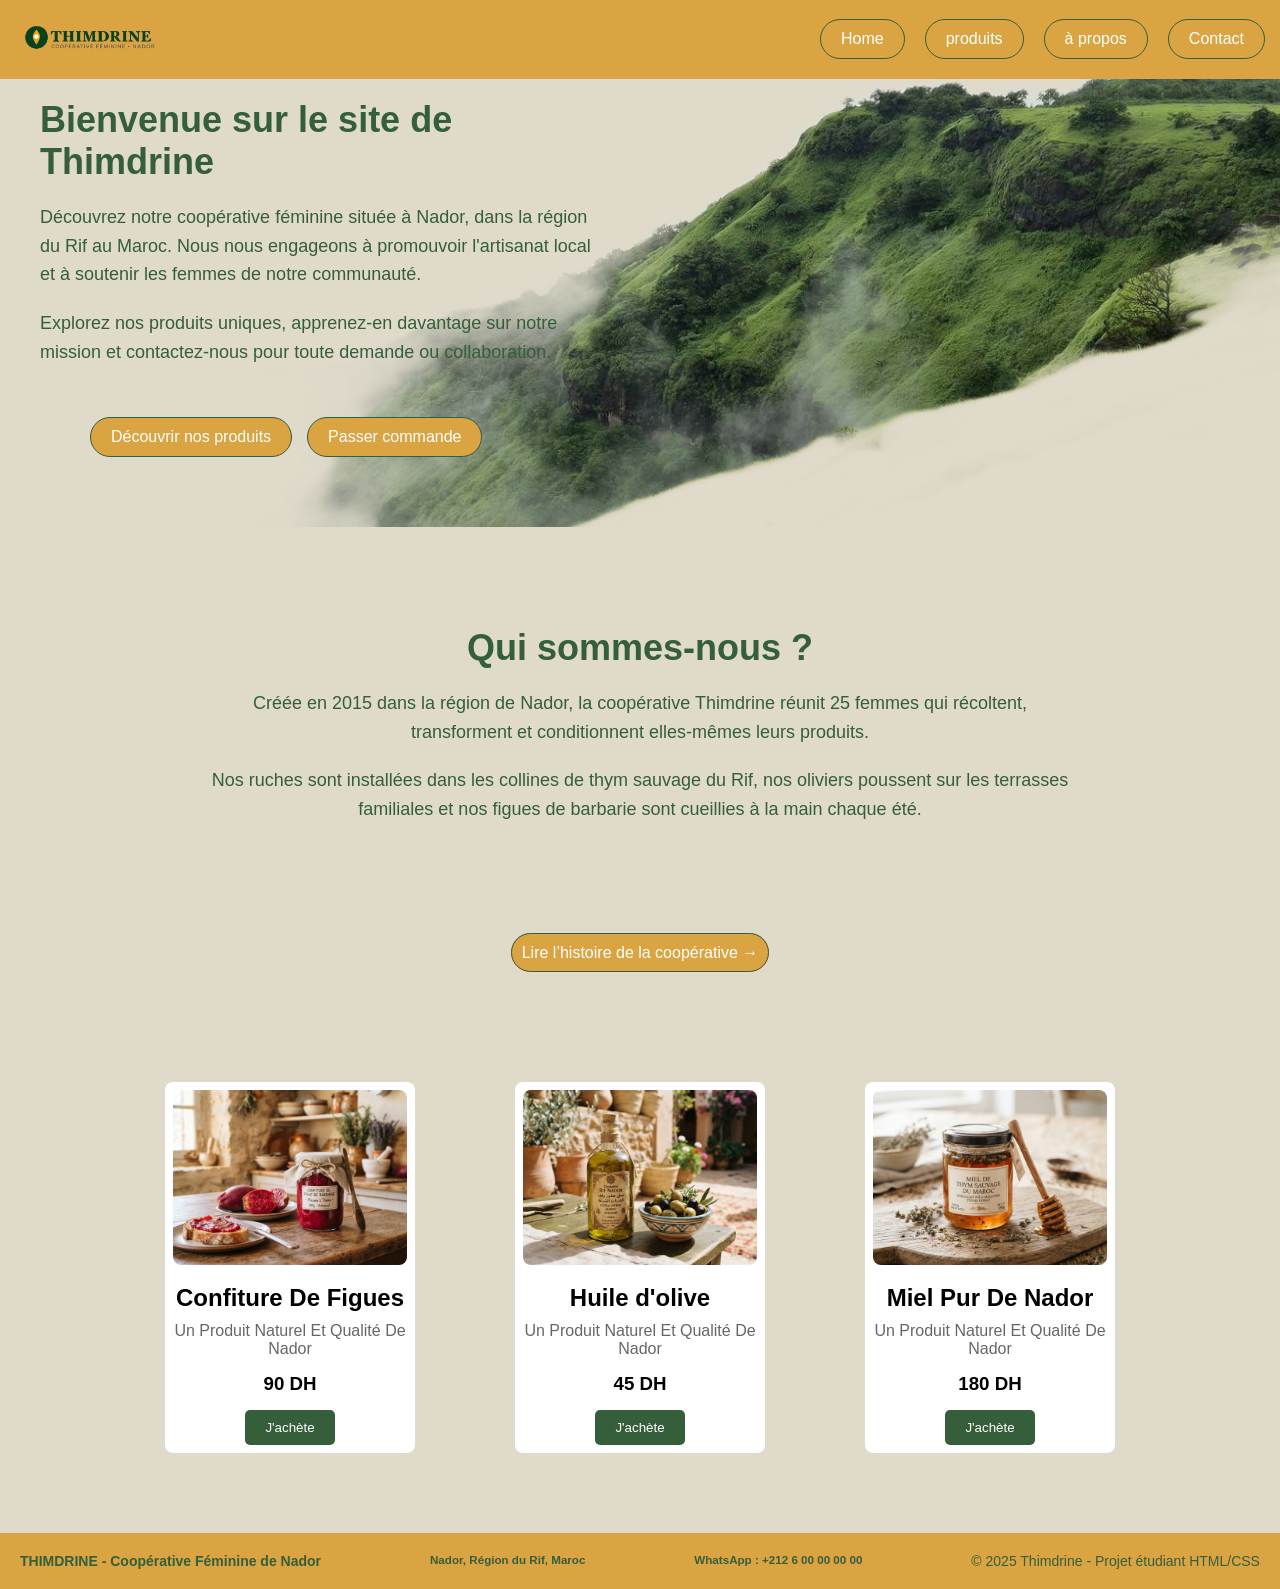
<file: index.html>
<!DOCTYPE html>
<html lang="en">

<head>
    <meta charset="UTF-8">
    <meta name="viewport" content="width=device-width, initial-scale=1.0">
    <title>Thimdrine — Coopérative du Rif</title>
    <link rel="stylesheet" href="style.css">
</head>

<body>
    <header>
        <div class="logo">
            <img src="logo.png" alt="logo">
            </a>
        </div>
        <nav class="menu">
            <ul>
                <a href="index.html">Home</a>
                <a href="produits.html">produits</a>
                <a href="apropos.html">à propos </a>
                <a href="contact.html">Contact</a>
            </ul>
        </nav>
    </header>

    <div class="container">
        <div class="content-text">
            <h1>Bienvenue sur le site de Thimdrine</h1>
            <p>Découvrez notre coopérative féminine située à Nador, dans la région du Rif au Maroc. Nous nous engageons
                à promouvoir l'artisanat local et à soutenir les femmes de notre communauté.</p>
            <p>Explorez nos produits uniques, apprenez-en davantage sur notre mission et contactez-nous pour toute
                demande ou collaboration.</p>
            <div class="buttons">
                <a href="produits.html" class="p_rodact">Découvrir nos produits</a>
                <a href="contact.html" class="p_rodact">Passer commande</a>
            </div>
        </div>
        <div class="img-container">
        </div>
    </div>
    <div class="about-section">
        <h1>Qui sommes-nous ?</h1>
        <p>Créée en 2015 dans la région de Nador, la coopérative Thimdrine réunit 25 femmes qui récoltent,<br>
            transforment et conditionnent elles-mêmes leurs produits.</p>
        <p>Nos ruches sont installées dans les collines de thym sauvage du Rif, nos oliviers poussent sur les terrasses
            <br> familiales et nos figues de barbarie sont cueillies à la main chaque été.
        </p>
    </div>
    <div class="history">
        <a href="apropos.html" class="history-link">
            Lire l’histoire de la coopérative <span aria-hidden="true">→</span>
        </a>
    </div>
    <main class="products">
        <div class="product">
            <img src="img2.png" alt="Product 1">
            <h2>Confiture De Figues</h2>
            <p>Un Produit Naturel Et Qualité De Nador</p>
            <h3>90 DH</h3>
            <button>J'achète</button>
        </div>
        <div class="product">
            <img src="img3.png" alt="Product 1">
            <h2>Huile d'olive</h2>
            <p>Un Produit Naturel Et Qualité De Nador</p>
            <h3>45 DH</h3>
            <button>J'achète</button>
        </div>
        <div class="product">
            <img src="img4.png" alt="Product 1">
            <h2>Miel Pur De Nador</h2>
            <p>Un Produit Naturel Et Qualité De Nador</p>
            <h3>180 DH</h3>
            <button>J'achète</button>
        </div>
    </main>

    <footer>
        <h4>THIMDRINE - Coopérative Féminine de Nador</h4>
        <h5>Nador, Région du Rif, Maroc</h5>
        <h5>WhatsApp : +212 6 00 00 00 00</h5>
        <p> © 2025 Thimdrine - Projet étudiant HTML/CSS</p>

    </footer>

</body>

</html>
</file>
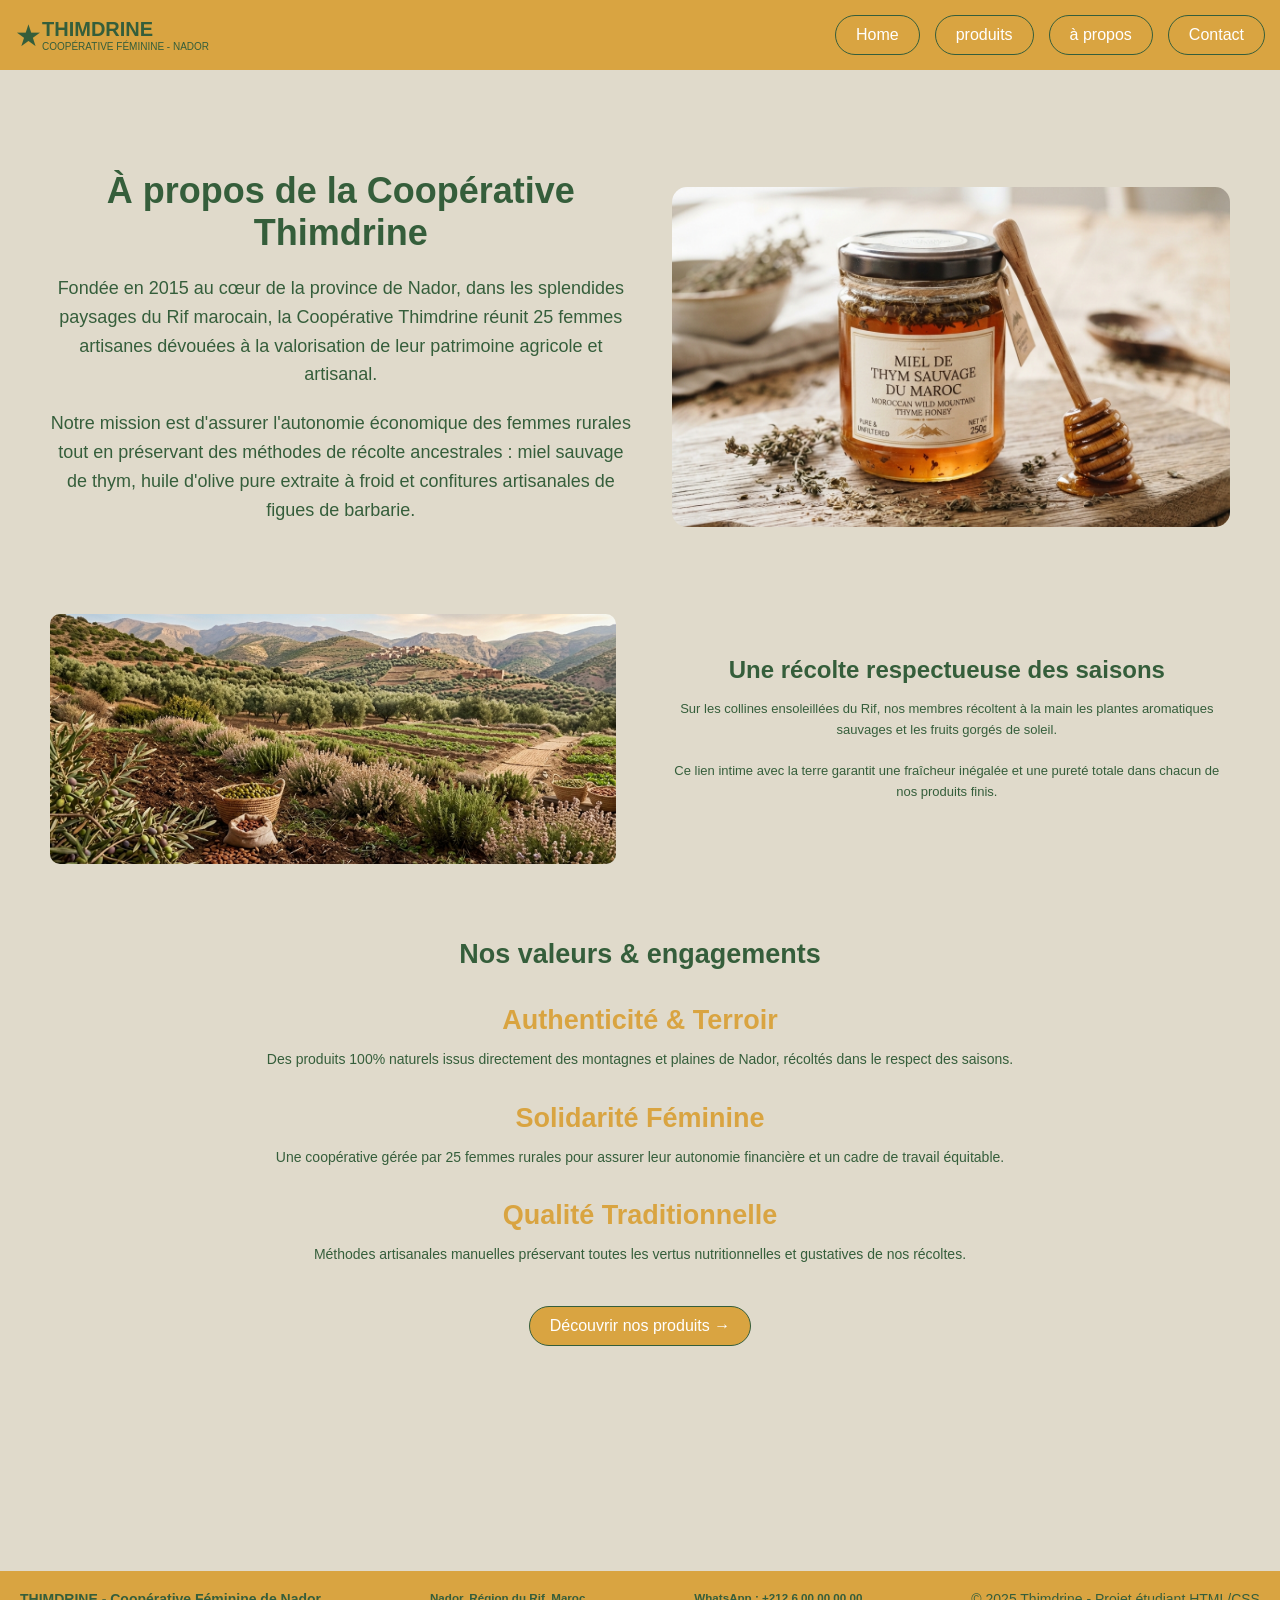
<file: apropos.html>
<!DOCTYPE html>
<html lang="fr">
<head>
    <meta charset="UTF-8">
    <meta name="viewport" content="width=device-width, initial-scale=1.0">
    <title>À propos - Thimdrine</title>
    <link rel="stylesheet" href="apropos.css">
</head>
<body>
    <header>
        <a href="index.html" class="logo">
            <span>★</span>
            <div>
                <h2>THIMDRINE</h2>
                <p>COOPÉRATIVE FÉMININE - NADOR</p>
            </div>
        </a>
        <nav class="menu">
            <a href="index.html">Home</a>
            <a href="produits.html">produits</a>
            <a href="apropos.html">à propos</a>
            <a href="contact.html">Contact</a>
        </nav>
    </header>
    <main>
        <div class="about-section">
            <div class="about-top">
                <div class="about-text">
                    <h1>À propos de la Coopérative Thimdrine</h1>
                    <p>
                        Fondée en 2015 au cœur de la province de Nador,
                        dans les splendides paysages du Rif marocain,
                        la Coopérative Thimdrine réunit 25 femmes
                        artisanes dévouées à la valorisation de leur
                        patrimoine agricole et artisanal.
                    </p>
                    <p>
                        Notre mission est d'assurer l'autonomie économique
                        des femmes rurales tout en préservant des méthodes
                        de récolte ancestrales : miel sauvage de thym,
                        huile d'olive pure extraite à froid et confitures
                        artisanales de figues de barbarie.
                    </p>
                </div>
                <img src="img4.png" alt="Pot de miel Thimdrine">
            </div>
            <div class="about-bottom">
                <img src="view natural.jpg" alt="Récolte des produits du Rif">
                <div class="about-text">

                    <h2>Une récolte respectueuse des saisons</h2>

                    <p>
                        Sur les collines ensoleillées du Rif, nos membres
                        récoltent à la main les plantes aromatiques sauvages
                        et les fruits gorgés de soleil.
                    </p>

                    <p>
                        Ce lien intime avec la terre garantit une fraîcheur
                        inégalée et une pureté totale dans chacun de nos
                        produits finis.
                    </p>

                </div>
            </div>
            <div class="values">
                <h2>Nos valeurs & engagements</h2>
                <div class="value">
                    <h3>Authenticité & Terroir</h3>
                    <p>
                        Des produits 100% naturels issus directement des
                        montagnes et plaines de Nador, récoltés dans le
                        respect des saisons.
                    </p>
                </div>
                <div class="value">
                    <h3>Solidarité Féminine</h3>
                    <p>
                        Une coopérative gérée par 25 femmes rurales pour
                        assurer leur autonomie financière et un cadre
                        de travail équitable.
                    </p>
                </div>
                <div class="value">
                    <h3>Qualité Traditionnelle</h3>
                    <p>
                        Méthodes artisanales manuelles préservant toutes
                        les vertus nutritionnelles et gustatives de nos récoltes.
                    </p>
                </div>
                <div class="history">
                    <a href="produits.html">
                        Découvrir nos produits →
                    </a>
                </div>
            </div>
        </div>
    </main>
    <footer>
        <h4>THIMDRINE - Coopérative Féminine de Nador</h4>
        <h5>Nador, Région du Rif, Maroc</h5>
        <h5>WhatsApp : +212 6 00 00 00 00</h5>
        <p> © 2025 Thimdrine - Projet étudiant HTML/CSS</p>
    </footer>

</body>

</html>
</file>
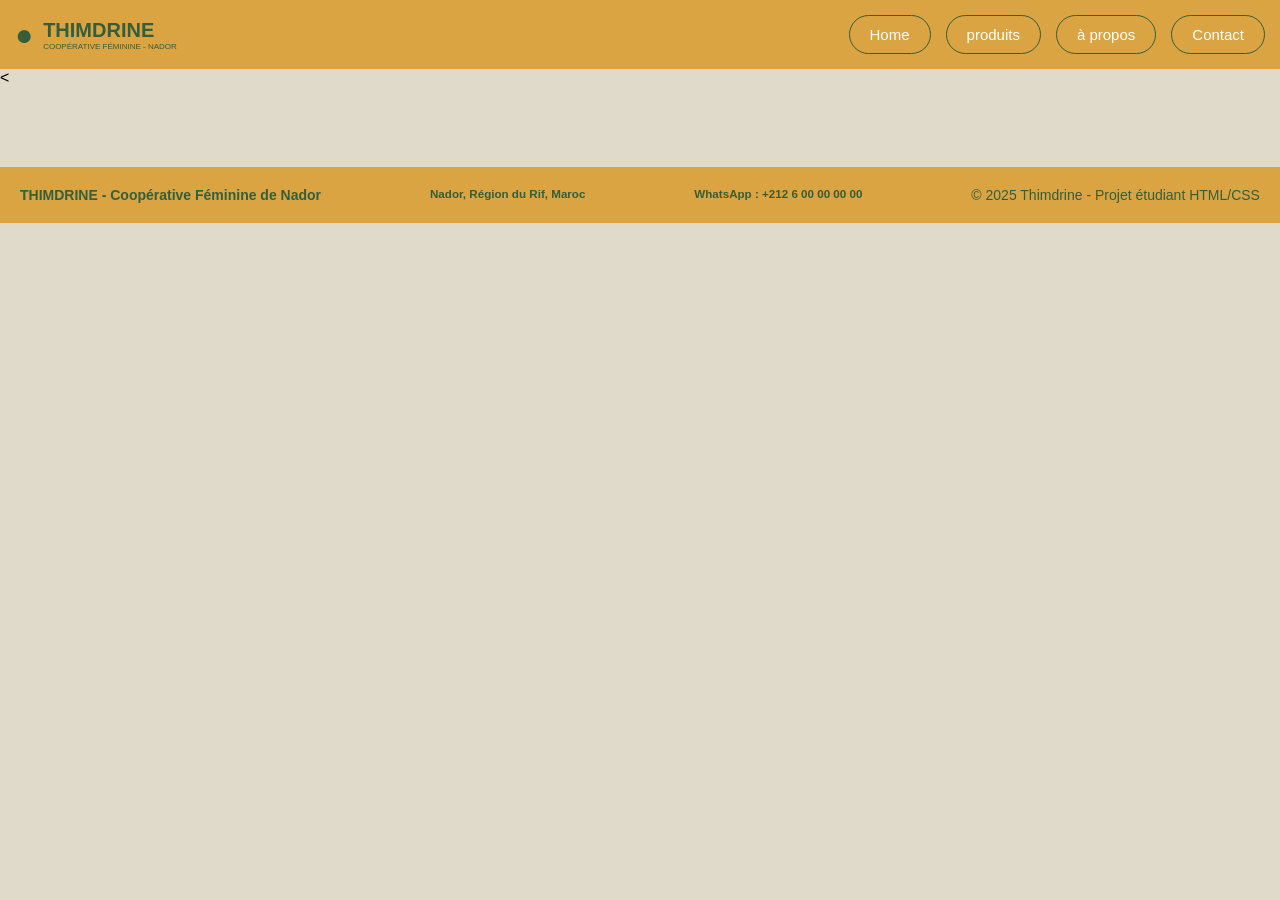
<file: contact.html>
<!DOCTYPE html>
<html lang="fr">

<head>
    <meta charset="UTF-8">
    <meta name="viewport" content="width=device-width, initial-scale=1.0">
    <title>Contact - Thimdrine</title>
    <link rel="stylesheet" href="contact.css">
</head>
<body>
    <header>
        <a href="index.html" class="logo">
            <span class="symbole">●</span>
            <div>
                <h2>THIMDRINE</h2>
                <p>COOPÉRATIVE FÉMININE - NADOR</p>
            </div>
        </a>
        <nav class="menu">
            <a href="index.html">Home</a>
            <a href="produits.html">produits</a>
            <a href="apropos.html">à propos</a>
            <a href="contact.html" class="active">Contact</a>
        </nav>
    </header>



    <<footer>
        <h4>THIMDRINE - Coopérative Féminine de Nador</h4>
        <h5>Nador, Région du Rif, Maroc</h5>
        <h5>WhatsApp : +212 6 00 00 00 00</h5>
        <p> © 2025 Thimdrine - Projet étudiant HTML/CSS</p>
        </footer>

</body>

</html>
</file>
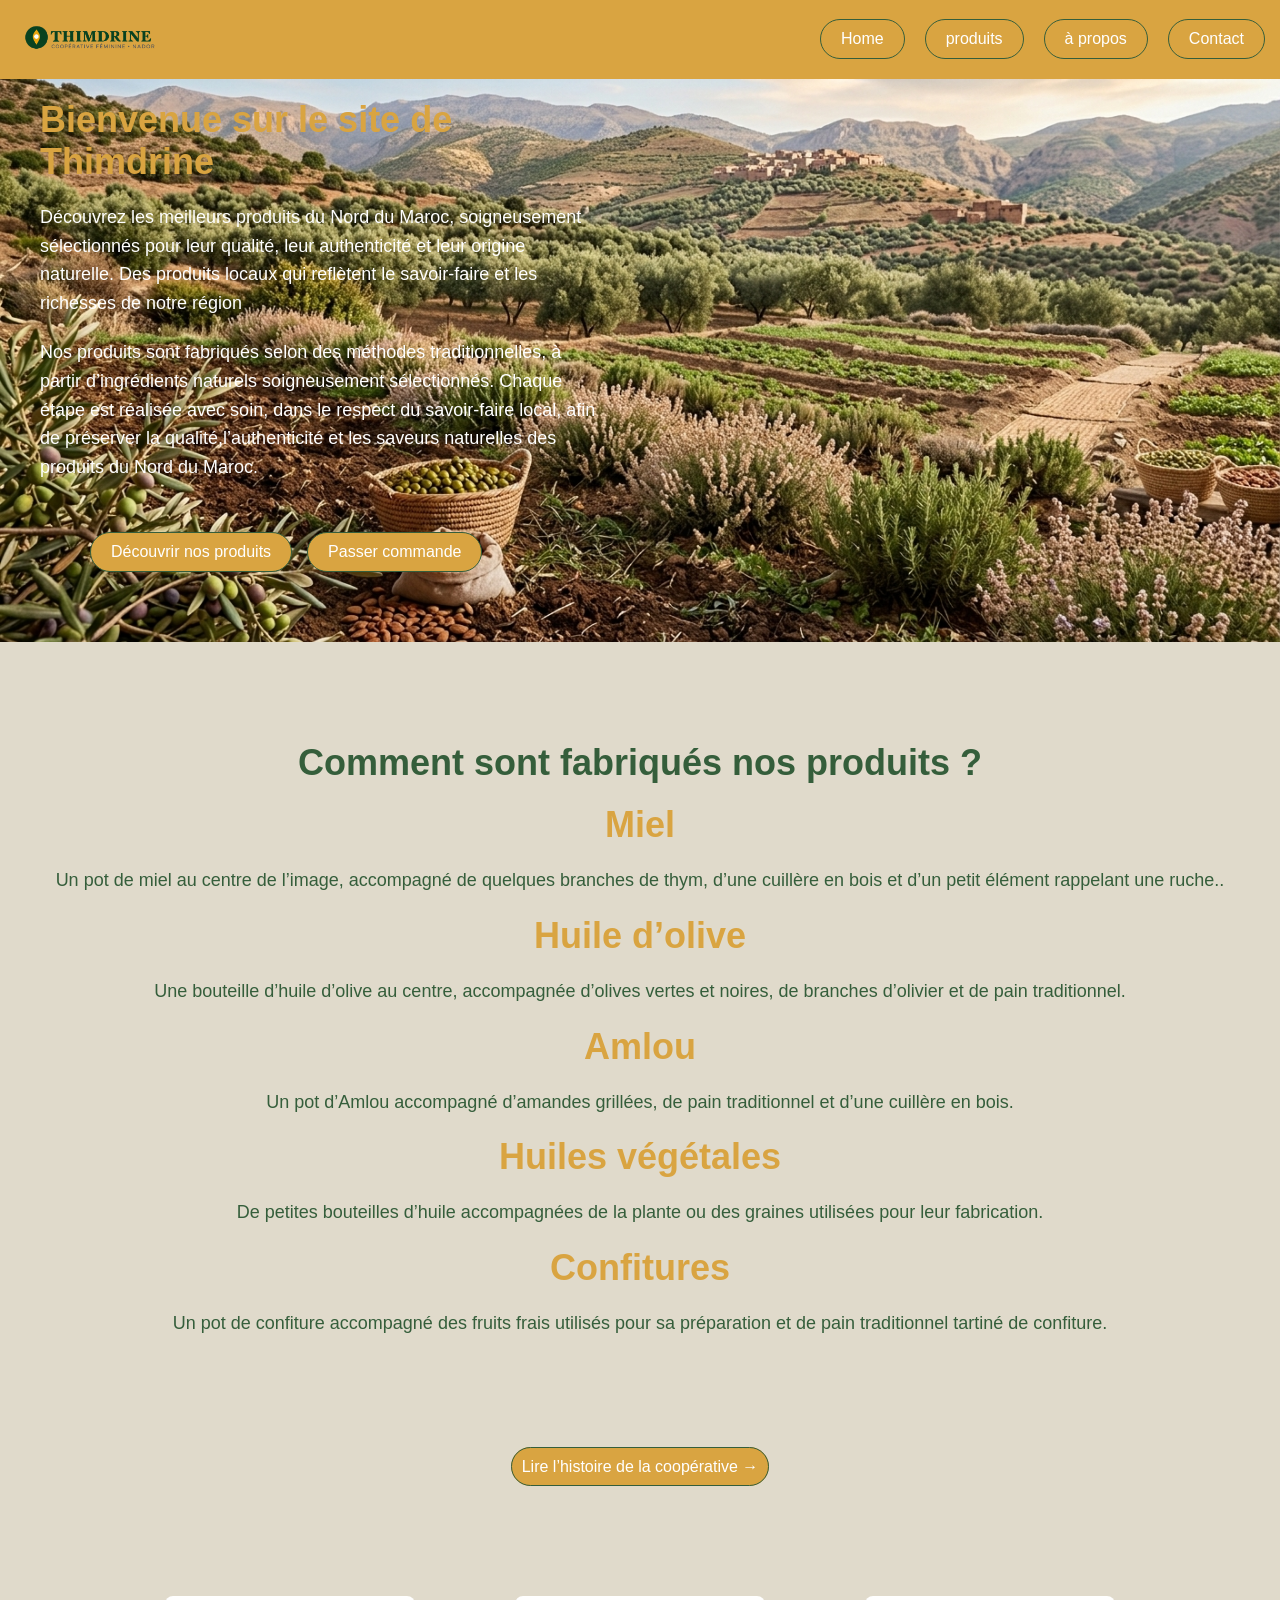
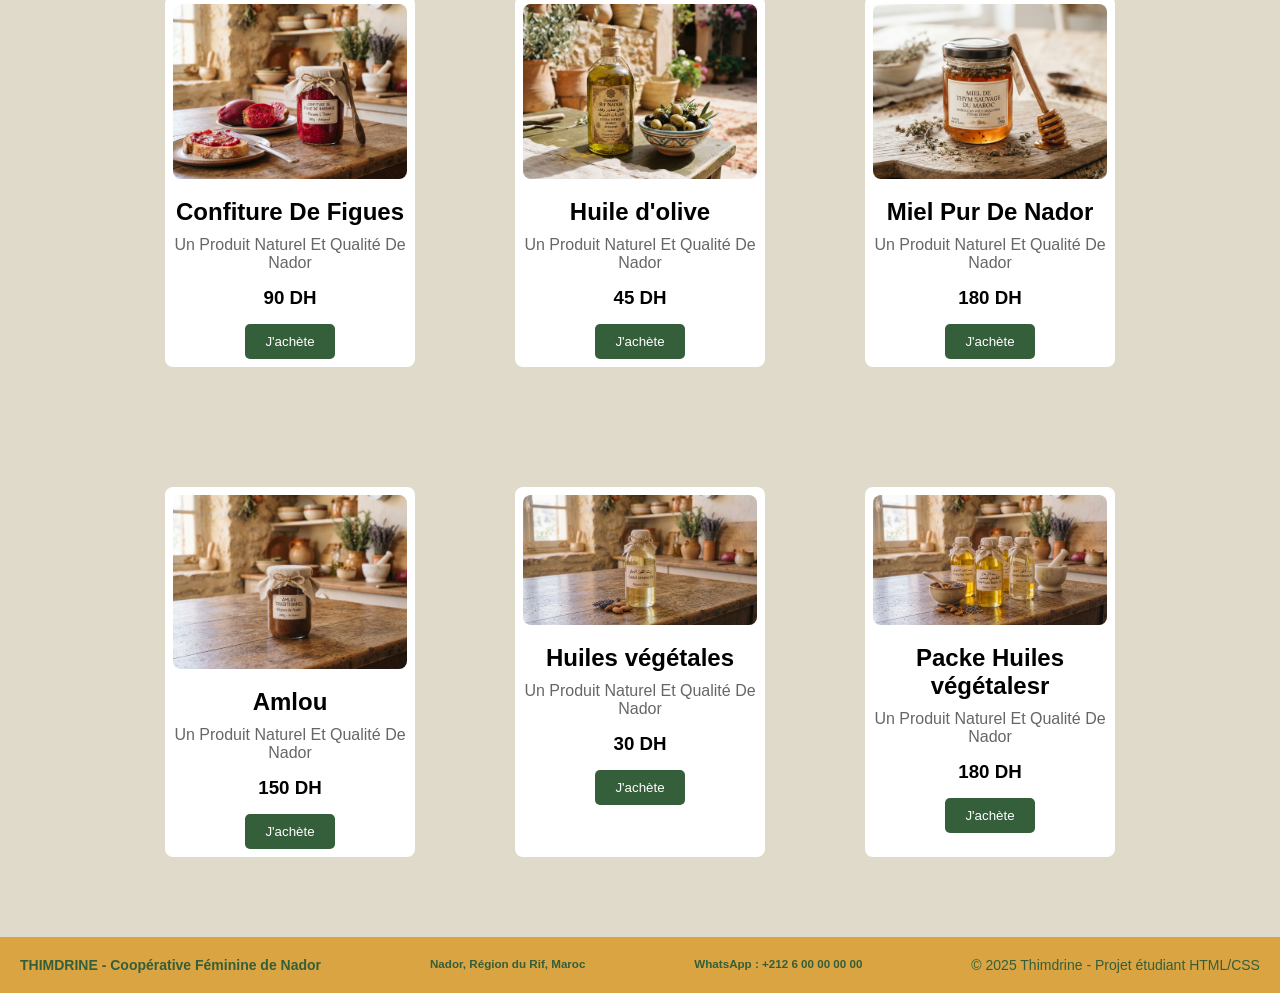
<file: produits.html>
<!DOCTYPE html>
<html lang="en">

<head>
    <meta charset="UTF-8">
    <meta name="viewport" content="width=device-width, initial-scale=1.0">
    <title>Thimdrine — Coopérative du Rif</title>
    <link rel="stylesheet" href="style-produits.css">

</head>

<body>
    <header>
        <div class="logo">
            <img src="logo.png" alt="logo">
            </a>
        </div>
        <nav class="menu">
            <ul>
                <a href="index.html">Home</a>
                <a href="produits.html">produits</a>
                <a href="apropos.html">à propos </a>
                <a href="contact.html">Contact</a>
            </ul>
        </nav>
    </header>

    <div class="container_1">
        <div class="content-text">
            <h1>Bienvenue sur le site de Thimdrine</h1>
            <p>Découvrez les meilleurs produits du Nord du Maroc, soigneusement sélectionnés pour leur qualité, leur
                authenticité et leur origine naturelle. Des produits locaux qui reflètent le savoir-faire et les
                richesses de notre région</p>
            <p>Nos produits sont fabriqués selon des méthodes traditionnelles, à partir d’ingrédients naturels
                soigneusement sélectionnés. Chaque étape est réalisée avec soin, dans le respect du savoir-faire local,
                afin de préserver la qualité,l’authenticité et les saveurs naturelles des produits du Nord du Maroc.
            </p>
            <div class="buttons">
                <a href="produits.html" class="p_rodact">Découvrir nos produits</a>
                <a href="contact.html" class="p_rodact">Passer commande</a>
            </div>
        </div>
        <div class="img-container">
        </div>
    </div>
    <div class="about-section">
        <h1>Comment sont fabriqués nos produits ?</h1>
        <h3>Miel</h3>
        <p>Un pot de miel au centre de l’image, accompagné de quelques branches de thym, d’une cuillère en bois et d’un
            petit élément rappelant une ruche..</p>
        <h3>Huile d’olive</h3>
        <p>Une bouteille d’huile d’olive au centre, accompagnée d’olives vertes et noires, de branches d’olivier et de
            pain traditionnel.</p>
        <h3>Amlou</h3>
        <p>Un pot d’Amlou accompagné d’amandes grillées, de pain traditionnel et d’une cuillère en bois.</p>
        <h3>Huiles végétales</h3>
        <p>De petites bouteilles d’huile accompagnées de la plante ou des graines utilisées pour leur fabrication.</p>
        <h3>Confitures</h3>
        <p>Un pot de confiture accompagné des fruits frais utilisés pour sa préparation et de pain traditionnel tartiné
            de confiture.</p>
    </div>
    </div>
    <div class="history">
        <a href="apropos.html" class="history-link">
            Lire l’histoire de la coopérative <span aria-hidden="true">→</span>
        </a>
    </div>
    <main class="products">
        <div class="product">
            <img src="img2.png" alt="Product 1">
            <h2>Confiture De Figues</h2>
            <p>Un Produit Naturel Et Qualité De Nador</p>
            <h3>90 DH</h3>
            <button>J'achète</button>
        </div>
        <div class="product">
            <img src="img3.png" alt="Product 1">
            <h2>Huile d'olive</h2>
            <p>Un Produit Naturel Et Qualité De Nador</p>
            <h3>45 DH</h3>
            <button>J'achète</button>
        </div>
        <div class="product">
            <img src="img4.png" alt="Product 1">
            <h2>Miel Pur De Nador</h2>
            <p>Un Produit Naturel Et Qualité De Nador</p>
            <h3>180 DH</h3>
            <button>J'achète</button>
        </div>
    </main>
    <main class="products">
        <div class="product">
            <img src="img5.jpg" alt="Product 1">
            <h2>Amlou</h2>
            <p>Un Produit Naturel Et Qualité De Nador</p>
            <h3>150 DH</h3>
            <button>J'achète</button>
        </div>
        <div class="product">
            <img src="img6.jpg" alt="Product 1">
            <h2>Huiles végétales</h2>
            <p>Un Produit Naturel Et Qualité De Nador</p>
            <h3>30 DH</h3>
            <button>J'achète</button>
        </div>
        <div class="product">
            <img src="img7.jpg" alt="Product 1">
            <h2>Packe Huiles végétalesr</h2>
            <p>Un Produit Naturel Et Qualité De Nador</p>
            <h3>180 DH</h3>
            <button>J'achète</button>
        </div>
    </main>

    <footer>
        <h4>THIMDRINE - Coopérative Féminine de Nador</h4>
        <h5>Nador, Région du Rif, Maroc</h5>
        <h5>WhatsApp : +212 6 00 00 00 00</h5>
        <p> © 2025 Thimdrine - Projet étudiant HTML/CSS</p>
    </footer>

</body>

</html>
</file>
<file: style.css>
body {
    margin: 0;
    padding: 0;
    font-family: Arial, sans-serif;
    background-color: #E0DACB;
}
* {
    margin: 0;
    padding: 0;
    box-sizing: border-box;
    font-family: Arial, sans-serif;
}
header {
    position: fixed;
    top: 0;
    left: 0;
    width: 100%;
    background-color: #D9A441;
    color: #355E3B;
    padding: 15px 15px;
    display: flex;
    justify-content: space-between;
    align-items: center;
    padding: 15px;
    
}
header{
    position: relative;
    z-index: 100;
}

.hero img {
    position: relative;
    z-index: 10;
}
header .logo {
    display: flex;
    align-items: center;
}

header .logo img {
    width: 150px;
    height: auto;
}

header nav ul {
    list-style: none;
    display: flex;
    gap: 20px;
}

header nav ul li a {
    text-decoration: none;
    color: #355E3B;
    font-size: 18px;
}

header nav ul li a:hover {
    text-decoration: underline;
}
.menu a{
    display: flex;
    justify-content: space-between;
    align-items: center;
    padding: 10px 20px;
    background-color: #D9A441;
    border: 1px solid #355E3B;
    border-radius: 50px;
    text-decoration: none;
    color: #ffffff;
}
.menu a:hover {
    background-color: #355E3B;
    color: #D9A441;
}
div.about-section {
    text-align: center;
    padding: 100px 50px;
    background-color: #E0DACB;
}
div.about-section h1 {
    font-size: 36px;
    color: #355E3B;
    margin-bottom: 20px;
}
div.about-section p {
    font-size: 18px;
    color: #355E3B;
    line-height: 1.6;
    margin-bottom: 20px;
}
footer  {
    position: fixed;
    bottom: 0;
    left: 0;
    width: 100%;
    background-color: #D9A441;
    color: #355E3B;
    padding: 15px 0;
    display: flex;
    padding: 30px 40px;
    justify-content: space-between;
    font-size: 14px;
    padding: 20px;
}
footer{
    margin-top: 80px;
    position: relative;
    z-index: 100;
}
div.container {
    display: flex;
    justify-content: space-between;
    align-items: center;
    padding: 10px 20px;
    
    background-image: url('view.png');
    background-repeat: no-repeat;
    background-position: left center;
    background-size: 100%; 
    width: 100%;
    height:auto;
}
div.content-text {
    max-width: 600px;
    padding: 10px 20px;
}
div.content-text h1 {
    font-size: 36px;
    color: #355E3B;
    margin-bottom: 20px;
}
div.content-text p {
    font-size: 18px;
    color: #355E3B;
    line-height: 1.6;
    margin-bottom: 20px;
}  
.history {
    color: #355E3B;
    text-align: center;
}
.history-link{
    display: flexbox;
    padding: 10px 10px;
    background-color: #D9A441;
    border: 1px solid #355E3B;
    border-radius: 40px;
    text-decoration: none;
    color: #ffffff;
    width:15rem;
}
.history a:hover{
    background-color: #355E3B;
    color: #D9A441;
}

.p_rodact {
    display: flex;
    justify-content: space-between;
    align-items: center;
    padding: 10px 20px;
    background-color: #D9A441;
    border: 1px solid #355E3B;
    border-radius: 50px;
    text-decoration: none;
    color: #ffffff;
}
.p_rodact:hover {
    background-color: #355E3B;
    color: #D9A441;
}
div.buttons {
    display: flex;
    justify-content: flex-start;
    margin: 50px;
    gap: 15px; 
   
}
div.img-container {
    display: flex;
    justify-content: flex-end;
    padding: 10px 20px;
}
.img-container img {
    width: 500px;
    height: auto;
    border-radius: 20px;
}
.products {
    display: flex;
    justify-content: center;
    gap: 100px;
}
.product {
    margin-top: 120px;
    background-color: white;
    width: 250px;
    padding: 8px;
    text-align: center;
    border-radius: 8px;
}
.product img {
    width: 100%;
    height: auto;
     border-radius: 8px;
}

.product h2 {
    margin-top: 15px;
}

.product p {
    margin: 10px 0;
    color: #666;
}

.product h3 {
    margin: 15px 0;
}

.product button {
    background-color: #355E3B;
    color: white;
    border: none;
    padding: 10px 20px;
    border-radius: 5px;
    cursor: pointer;
}

.product button:hover {
    background-color: #D9A441;
}
</file>
<file: apropos.css>
body {
    margin: 0;
    padding: 0;
    font-family: Arial, sans-serif;
    background-color: #E0DACB;
}
* {
    margin: 0;
    padding: 0;
    box-sizing: border-box;
    font-family: Arial, sans-serif;
}
header {
    position: relative;
    z-index: 100;
    width: 100%;
    background-color: #D9A441;
    color: #355E3B;
    padding: 15px;
    display: flex;
    justify-content: space-between;
    align-items: center;
}
header .logo {
    display: flex;
    align-items: center;
    text-decoration: none;
    color: #355E3B;
}

header .logo span {
    font-size: 30px;
}

header .logo h2 {
    font-size: 20px;
}

header .logo p {
    font-size: 10px;
}

.menu {
    display: flex;
    gap: 15px;
}

.menu a {
    padding: 10px 20px;
    background-color: #D9A441;
    border: 1px solid #355E3B;
    border-radius: 50px;
    text-decoration: none;
    color: #ffffff;
}

.menu a:hover {
    background-color: #355E3B;
    color: #D9A441;
}




div.about-section {
    text-align: center;
    padding: 100px 50px;
    background-color: #E0DACB;
}


div.about-top {
    display: flex;
    justify-content: space-between;
    align-items: center;
    gap: 40px;
    margin-bottom: 70px;
}

div.about-text {
    width: 50%;
}

div.about-text h1 {
    font-size: 36px;
    color: #355E3B;
    margin-bottom: 20px;
}

div.about-text p {
    font-size: 18px;
    color: #355E3B;
    line-height: 1.6;
    margin-bottom: 20px;
}
div.about-top img {
    width: 48%;
    height: 340px;
    object-fit: cover;
    border-radius: 15px;
}
div.about-bottom {
    display: flex;
    justify-content: space-between;
    align-items: center;
    gap: 30px;
    margin-bottom: 65px;
}

div.about-bottom img {
    width: 48%;
    height: 250px;
    object-fit: cover;
    border-radius: 10px;
}

div.about-bottom .about-text {
    width: 48%;
}

div.about-bottom h2 {
    color: #355E3B;
    font-size: 24px;
    margin-bottom: 15px;
}

div.about-bottom p {
    color: #355E3B;
    font-size: 13px;
    line-height: 1.6;
    margin-bottom: 20px;
}
div.values {
    text-align: center;
    padding: 10px 20px 45px;
}

div.values h2 {
    font-size: 27px;
    color: #355E3B;
    margin-bottom: 35px;
}

div.value {
    margin-bottom: 32px;
}
div.value h3 {
    color: #D9A441;
    font-size: 27px;
    margin-bottom: 12px;
}
div.value p {
    color: #355E3B;
    font-size: 14px;
    line-height: 1.6;
}
div.history {
    color: #355E3B;
    text-align: center;
    margin-top: 40px;
}

.history a {
    display: inline-block;
    padding: 10px 20px;
    background-color: #D9A441;
    border: 1px solid #355E3B;
    border-radius: 40px;
    text-decoration: none;
    color: #ffffff;
}

.history a:hover {
    background-color: #355E3B;
    color: #D9A441;
}


/* Footer */

footer {
    position: relative;
    z-index: 100;
    margin-top: 80px;
    width: 100%;
    background-color: #D9A441;
    color: #355E3B;
    padding: 20px;
    display: flex;
    justify-content: space-between;
    font-size: 14px;
}
</file>
<file: contact.css>
body {
    margin: 0;
    padding: 0;
    font-family: Arial, sans-serif;
    background-color: #E0DACB;
}

* {
    margin: 0;
    padding: 0;
    box-sizing: border-box;
    font-family: Arial, sans-serif;
}


/* Header */

header {
    position: relative;
    z-index: 100;
    width: 100%;
    background-color: #D9A441;
    color: #355E3B;
    padding: 15px;
    display: flex;
    justify-content: space-between;
    align-items: center;
}

header .logo {
    display: flex;
    align-items: center;
    text-decoration: none;
    color: #355E3B;
}

header .logo .symbole {
    font-size: 30px;
    margin-right: 10px;
}

header .logo h2 {
    font-size: 20px;
}

header .logo p {
    font-size: 8px;
}

.menu {
    display: flex;
    gap: 15px;
}

.menu a {
    padding: 10px 20px;
    background-color: #D9A441;
    border: 1px solid #355E3B;
    border-radius: 50px;
    text-decoration: none;
    color: #ffffff;
    font-size: 15px;
}

.menu a:hover {
    background-color: #355E3B;
    color: #D9A441;
}




footer {
    position: relative;
    z-index: 100;
    margin-top: 80px;
    width: 100%;
    background-color: #D9A441;
    color: #355E3B;
    padding: 20px;
    display: flex;
    justify-content: space-between;
    font-size: 14px;
}
</file>
<file: style-produits.css>
body {
    margin: 0;
    padding: 0;
    font-family: Arial, sans-serif;
    background-color: #E0DACB;
}
* {
    margin: 0;
    padding: 0;
    box-sizing: border-box;
    font-family: Arial, sans-serif;
}
header {
    position: fixed;
    top: 0;
    left: 0;
    width: 100%;
    background-color: #D9A441;
    color: #355E3B;
    padding: 15px 15px;
    display: flex;
    justify-content: space-between;
    align-items: center;
    padding: 15px;
    
}
header{
    position: relative;
    z-index: 100;
}

.hero img {
    position: relative;
    z-index: 10;
}
header .logo {
    display: flex;
    align-items: center;
}

header .logo img {
    width: 150px;
    height: auto;
}

header nav ul {
    list-style: none;
    display: flex;
    gap: 20px;
}

header nav ul li a {
    text-decoration: none;
    color: #355E3B;
    font-size: 18px;
}

header nav ul li a:hover {
    text-decoration: underline;
}
.menu a{
    display: flex;
    justify-content: space-between;
    align-items: center;
    padding: 10px 20px;
    background-color: #D9A441;
    border: 1px solid #355E3B;
    border-radius: 50px;
    text-decoration: none;
    color: #ffffff;
}
.menu a:hover {
    background-color: #355E3B;
    color: #D9A441;
}
div.about-section {
    text-align: center;
    padding: 100px 50px;
    background-color: #E0DACB;
}
div.about-section h1 {
    font-size: 36px;
    color: #355E3B;
    margin-bottom: 20px;
}
div.about-section h3{
    font-size: 36px;
    color: #D9A441;
    margin-bottom: 20px;
}
div.about-section p {
    font-size: 18px;
    color: #355E3B;
    line-height: 1.6;
    margin-bottom: 20px;
}
footer  {
    position: fixed;
    bottom: 0;
    left: 0;
    width: 100%;
    background-color: #D9A441;
    color: #355E3B;
    padding: 15px 0;
    display: flex;
    padding: 30px 40px;
    justify-content: space-between;
    font-size: 14px;
    padding: 20px;
}
footer{
    margin-top: 80px;
    position: relative;
    z-index: 100;
}
div.container_1 {
    display: flex;
    justify-content: space-between;
    align-items: center;

    padding: 10px 20px;

    background-image: url('view\ natural.jpg');
    background-repeat: no-repeat;
    background-position: center;
    background-size: 100%;

    width: 100%;
    height: auto;
}
div.content-text {
    max-width: 600px;
    padding: 10px 20px;
}
div.content-text h1 {
    font-size: 36px;
    color:#D9A441;
    margin-bottom: 20px;
}
div.content-text p {
    font-size: 18px;
    color: #ffffff;
    line-height: 1.6;
    margin-bottom: 20px;
}  
.history {
    color: #355E3B;
    text-align: center;
}
.history-link{
    display: flexbox;
    padding: 10px 10px;
    background-color: #D9A441;
    border: 1px solid #355E3B;
    border-radius: 40px;
    text-decoration: none;
    color: #ffffff;
    width:15rem;
}
.history a:hover{
    background-color: #355E3B;
    color: #D9A441;
}

.p_rodact {
    display: flex;
    justify-content: space-between;
    align-items: center;
    padding: 10px 20px;
    background-color: #D9A441;
    border: 1px solid #355E3B;
    border-radius: 50px;
    text-decoration: none;
    color: #ffffff;
}
.p_rodact:hover {
    background-color: #355E3B;
    color: #D9A441;
}
div.buttons {
    display: flex;
    justify-content: flex-start;
    margin: 50px;
    gap: 15px; 
   
}
div.img-container {
    display: flex;
    justify-content: flex-end;
    padding: 10px 20px;
}
.img-container img {
    width: 500px;
    height: auto;
    border-radius: 20px;
}
.products {
    display: flex;
    justify-content: center;
    gap: 100px;
}
.product {
    margin-top: 120px;
    background-color: white;
    width: 250px;
    padding: 8px;
    text-align: center;
    border-radius: 8px;
}
.product img {
    width: 100%;
    height: auto;
     border-radius: 8px;
}

.product h2 {
    margin-top: 15px;
}

.product p {
    margin: 10px 0;
    color: #666;
}

.product h3 {
    margin: 15px 0;
}

.product button {
    background-color: #355E3B;
    color: white;
    border: none;
    padding: 10px 20px;
    border-radius: 5px;
    cursor: pointer;
}

.product button:hover {
    background-color: #D9A441;
}
</file>
